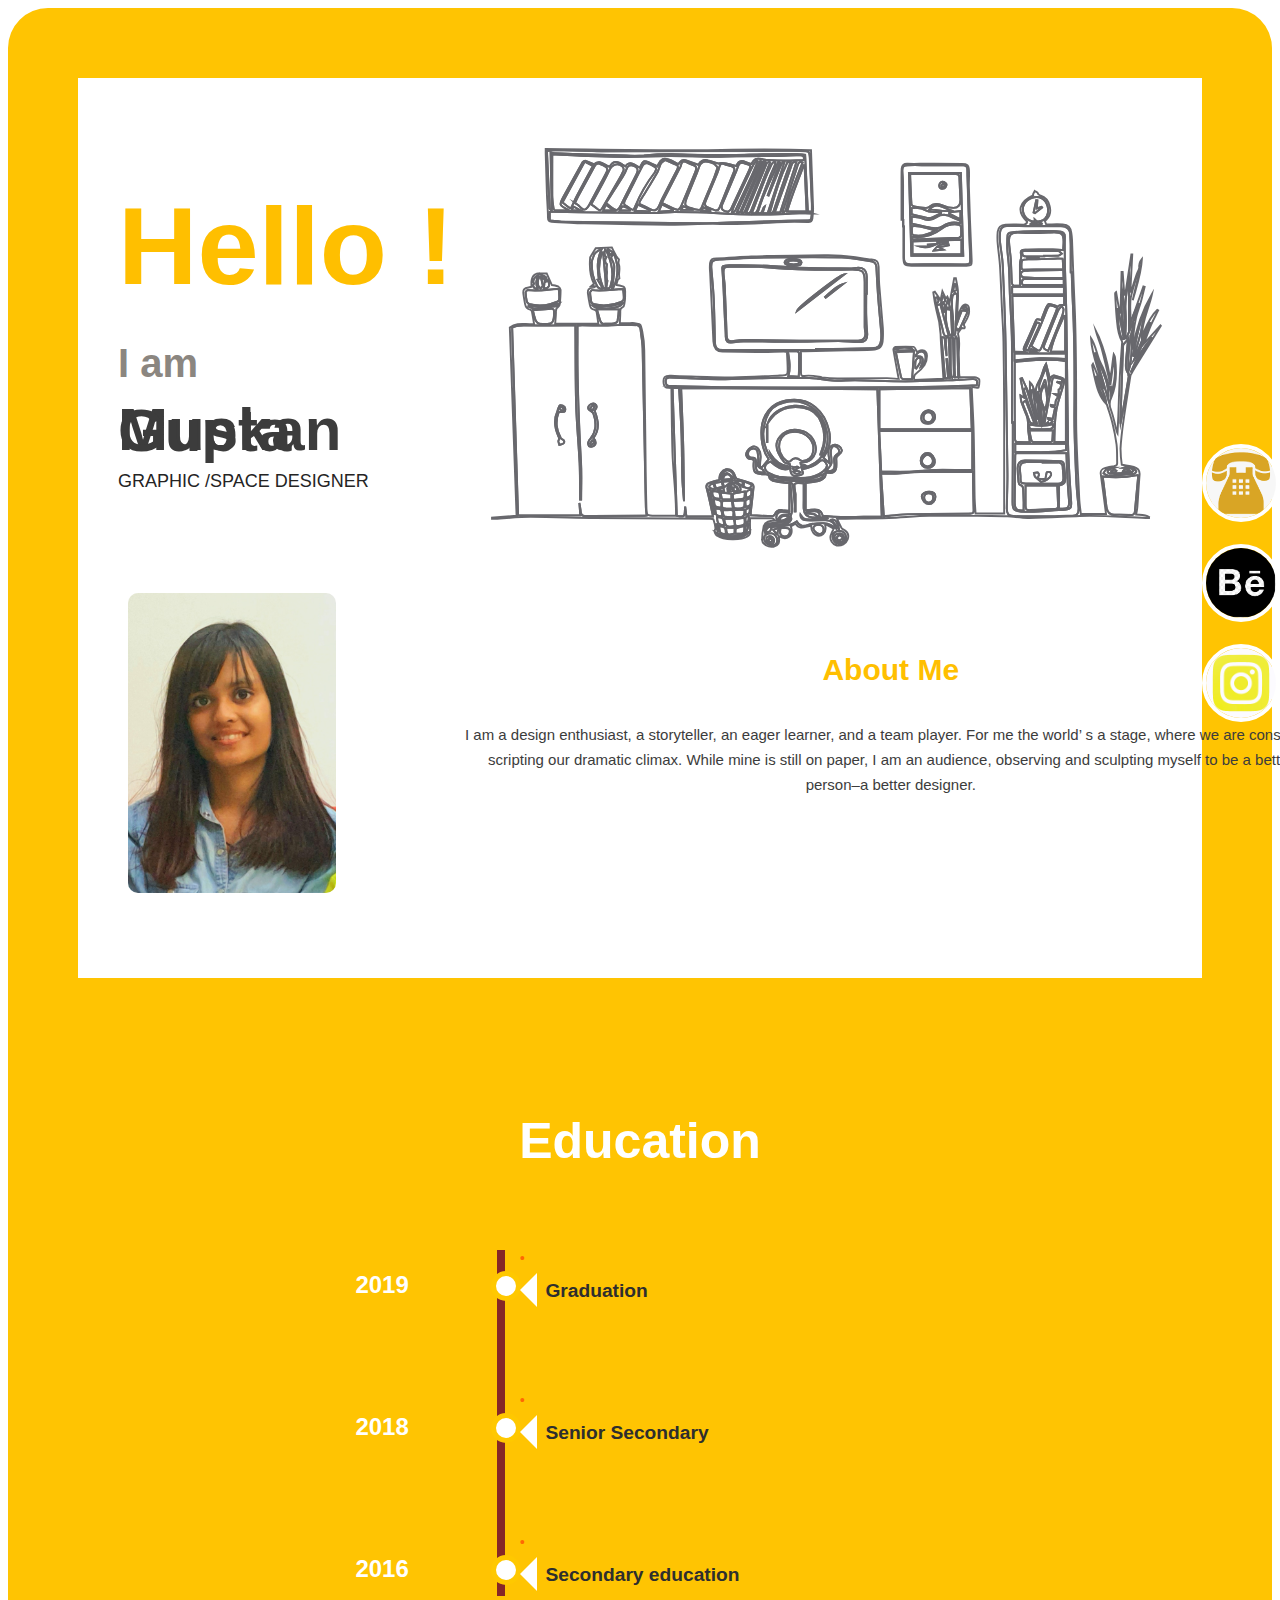
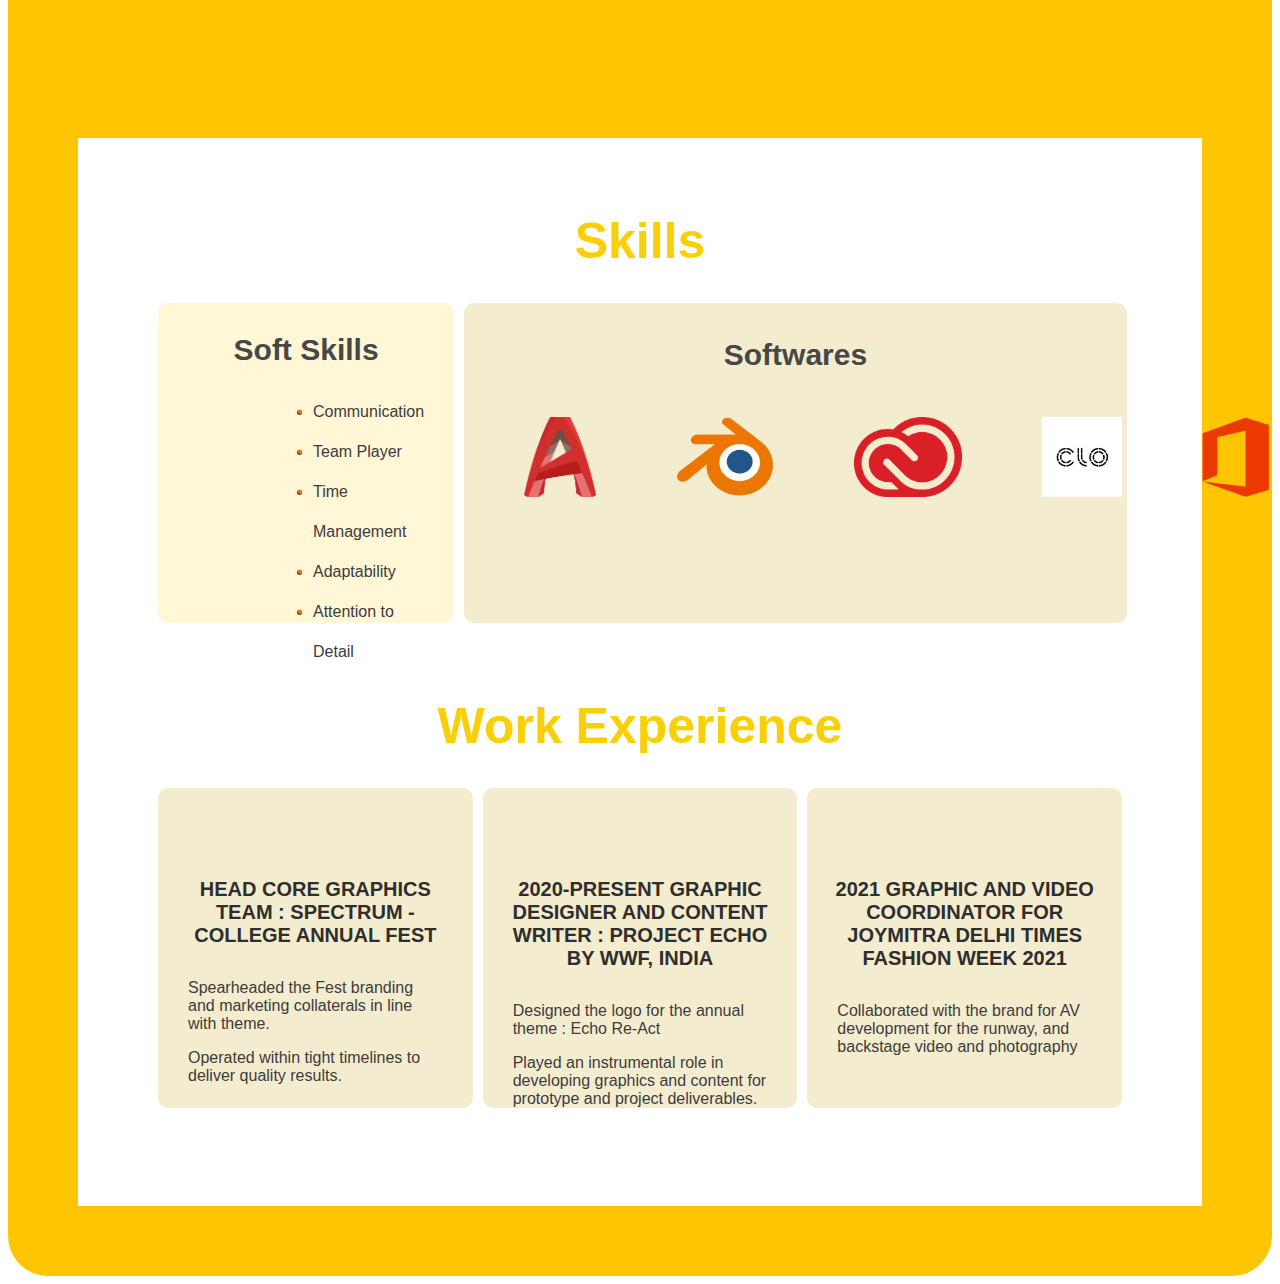
<file: Assignment 2/indexr.html>
<!DOCTYPE html>
<html lang="en">
<head>
    <meta charset="UTF-8">
    <meta http-equiv="X-UA-Compatible" content="IE=edge">
    <meta name="viewport" content="width=device-width, initial-scale=1.0">
    <title>Document</title>
    <link rel="stylesheet" href="mainr.css">
</head>
<body>
    <section id="bg">
        
    </section>
    <section id="Cover">
        <div class="intro">
            <h2> Hello ! </h2>
            <p> I am </p>
            <h4> Muskan Gupta </h4>
            <h5> Graphic /Space Designer </h5>
            
        </div>
        
        <div class="map">
            <img src="SVG\cover.svg" alt="cover">
        </div>
        </section>

        <section id="About">
            <div id="image">
                <img src="images\profile.jpg" alt="" height="300px">
            </div>
            <div id="text" >
                <h1> About Me </h1>
                <h6>I am a design enthusiast, a storyteller, an eager learner, and a team
                    player. For me the world’ s a stage, where we are constantly
                    scripting our dramatic climax. While mine is still on paper, I am an
                    audience, observing and sculpting myself to be a better person–a
                    better designer.</h6>
          </div>
        </section>
        <section id="education">
            <h1> Education </h1>
            <div class="timeline">
                <ul>
                    <li class="timeline-item">
                        <div class="timeline-element">
                            <a href="#">Graduation</a>
                            <span class="date">2019</span>
                            <span class="circle"></span>
                        </div>
                        <div class="timeline-content">
                            <p>National Institute of Fashion Technology,Delhi</p>
                        </div>
                    </li>
                    <li class="timeline-item">
                        <div class="timeline-element">
                            <a href="#"> Senior Secondary</a>
                            <span class="date">2018</span>
                            <span class="circle"></span>
                        </div>
                        <div class="timeline-content">
                            <p>PCM- Eco </p>
                            <p>Cambridge School Noida</p>
                            
                        </div>
                    </li>
                    <li class="timeline-item">
                        <div class="timeline-element">
                            <a href="#"> Secondary education</a>
                            <span class="date">2016</span>
                            <span class="circle"></span>
                        </div>
                        <div class="timeline-content">
                            <p> Class 10</p>
                            <p>Cambridge School Noida</p>
                            
                        </div>
                    </li>
                </ul>
            </div>
        </section>

        <section id="skills" >

        

        </section>

       

        <section id="Skills">
            <h1> Skills </h1>


            <div class="row">
                <div class="column1" style="background-color:rgb(255, 247, 213);">
                  <div class="soft">
                    <h2>Soft Skills</h2>
                        <ul>
                           <li>Communication</li>
                           <li>Team Player</li>
                           <li>Time Management</li>
                           <li>Adaptability</li>
                           <li>Attention to Detail</li>
                    </ul>
                  </div>
                </div>
                <div class="column2" style="background-color:#f4ecce;">
                    
                     
                    <h2>Softwares</h2>
                  
                  <div id="software">
                   <div class="img1"><img src="images\auto.png" alt=""></div>
                    <img src="images\Blender.png" alt="">
                    <img src="images\Creative_Cloud.svg.png" alt="">
                    <img src="images\clo.jpg" alt="">
                    <img src="images\office.png" alt="">
                    <img src="images\figma.png" alt="">
                  </div>
                
                </div>
              </div>
        </section>


        <section id="work">
            <h1> Work Experience </h1>


            <div class="row">
                <div class="column" style="background-color: #f4ecce;">
                  <h2>Head Core Graphics Team : Spectrum -College Annual Fest</h2>
                  <p>Spearheaded the Fest branding and marketing collaterals
                    in line with theme.</p>
                   <p> Operated within tight timelines to deliver quality results.
                    </p>
                </div>
                <div class="column" style="background-color:#f4ecce;">
                  <h2>2020-Present
                    Graphic Designer and Content Writer : Project Echo by
                    WWF, India
                    </h2>
                  <p>
                    Designed the logo for the annual theme : Echo Re-Act </p>
                   <p>Played an instrumental role in developing graphics and
                    content for prototype and project deliverables.
                  </p>
                </div>
                <div class="column" style="background-color:#f4ecce" >
                  <h2>2021
                    Graphic and Video Coordinator for JoyMitra
                    Delhi Times Fashion Week 2021
                    </h2>
                  <p>Collaborated with the brand for AV development for
                    the runway, and backstage video and photography
                    </p>
                </div>
              </div>
        </section>

        <section id="contact">
            <div id="phone">
                <img src="images\phone.png" alt="">
                
            </div>
        </section>
        <section id="contact">
            <div id="insta">
                <a href="https://www.instagram.com/"><img src="images\insta.jpg" alt=""></a>
                
            </div>
        </section>

        <section id="contact">
            <div id="behance">
                <a href="https://www.behance.net/muskang2">
                    <img src="images\behance.png" alt="">
                </a>
                
            </div>
               
                
            
        </section>

       


    
</body>
</html>
</file>
<file: Assignment 2/mainr.css>
body {
    border: 70px solid rgb(255, 196, 2);
    border-radius: 40px;
    
    @import url('https://fonts.googleapis.com/css2?family=Roboto:ital,wght@0,100;0,300;0,400;0,500;0,700;0,900;1,100;1,300;1,400;1,500;1,700;1,900&display=swap'); 
    
    @import url('https://fonts.googleapis.com/css2?family=Caveat:wght@500&family=Teko:wght@300;400;500;600;700&display=swap');
}
  
/* 
   light #E3E3E3
   mid #D64D2
  dark  #8B8680
   yellow  #FFDF00
   orche  #EFB90A */

  



div #bg {
    width: 800px;
    
    margin-left:auto ;
    margin-right: auto;
    background-color: rgb(18, 118, 206);

}
#Cover {
    position: relative;
    height: auto;
    width: auto;
    margin-top: 30px;
    padding: 40px;
   
    display: flex;
    justify-content: space-around;
    font-family: 'Teko', sans-serif;
}
div .intro{
    
    display: flex;
    width: 1300px;
    margin-right: auto;
    margin-left: auto;
    margin-top: 60px;
    justify-content: center;
    
}



div .map {
    display: inline;
    width: 1300px;
}
#Cover .map img {
    display: block;
    margin-right: auto;
    margin-left: auto;
    height: 400px;
}

.intro h2 {
 font-size: 110px;
 margin: 0;
 color: #ffbf00;
 font-family: 'Teko', sans-serif;
 line-height: 15px;
 margin-top: 90px;
}

.intro p {
    font-size: 40px;
    color: #8B8680;
    line-height: 1px;
    font-family: 'Teko', sans-serif;
    font-weight:600;
    margin:0px;
    margin-top: 110px;
}

.intro h4 {
    font-size: 60px;
    color: #3c3c3c;
   line-height: 1px;
    font-family: 'Teko', sans-serif;
    font-weight:600;
   margin-top: 65px;
   margin-bottom: 0px;
}
.intro h5 {
    font-size: 18px;
    color: #242424;
   line-height: 1px;
    font-family: 'Roboto', sans-serif;
    text-transform: uppercase;
    font-weight:300;
   margin-top: 50px;
   margin-bottom: 0px;
}

#About {
    /* background-color: #ffeebc; */
   display: flex;
    height: 385px;
    width: 1300px;
    margin-left: auto;
    margin-right: auto;
    margin-top:5px;}

#About h6 {
    text-align: center;
    padding-left: 60px;
    padding-right: 60px;
    font-family: 'Roboto', sans-serif;
    color: #3c3c3c;
    font-size: 15px;
    font-weight: 300;
    line-height: 25px;
}
#About h1 {
    text-align: center;
    padding: 40px;
    padding-bottom: 0px;
    font-family: 'teko', sans-serif;
    color:#ffbf00;
font-size: 30px;}
#image {
    padding-left: 50px;
}
#image img {
    border-radius: 10px;
}

#text {
    padding-left: 68px;
}

.row {
    display: flex;
    gap: 10px;
}
#work {
    display: block;
    padding-left: 80px;
    padding-right: 80px;
}

.column {
    float: left;
    width: 33.33%;
    padding: 10px;
    height: 300px;
    border-radius: 10px; }


 
#education {
    margin-left: auto;
    margin-right: auto;
    background-color: rgb(255, 196, 2);
    width: 1300;
    height: 700px;
    border-radius: -10px;
    padding-top: 60px;
}

#education h1 {
    text-align: center;
    padding: 40px;
    padding-bottom: 0px;
    font-family: 'teko', sans-serif;
    color:#ffffff;
    font-size: 50px;
}

    .timeline{
       
        margin: 75px auto;
        width: 600px;
        justify-items: center;
       
    }
    .timeline ul{
        list-style: none;
        margin-left: 120px;
        padding-left: 30px;
        border-left: 8px solid #862727;
    }
    .timeline li{
        list-style: none;
        margin: 80px 0;
        position: relative;
    }
    .timeline a{
        text-align: center;
        text-decoration: none;
        font-size: 1.2em;
        color: #2e2e2e;
        position: absolute;
        padding-top: 10px;
        top: 20px;
        z-index: 2;
        transition: 0.2s linear;
        font-family: 'Teko', sans-serif;
        font-weight: 600;
        padding-left: 10px;

    }
    .timeline .date{
        position: absolute;
        top: 50%;
        left: -180px;
        margin-top: -10px;
        font-size: 1em;
        font-family: 'Teko', sans-serif;
        font-weight: 600;
        font-size: 24px;
        color: #ffffff;
    }
    .timeline .circle{
        position: absolute;
        top: 50%;
        left: -44px;
        margin-top: -10px;
        width: 20px;
        height: 20px;
        background: #ffffff;
        border: 5px solid #ffc800;
        border-radius: 50%;
    }
    .timeline .timeline-content{
        max-height: 20px;
        padding: 20px 20px 0 20px;
        border: 2px solid transparent;
        border-radius: 10px;
        position: relative;
        transition: 0.2s linear;
    }
    .timeline .timeline-content::before,
    .timeline .timeline-content::after{
        content: '';
        width: 0;
        height: 0;
        position: absolute;
        right: 100%;
        border: solid transparent;
        transition: 0.2s linear;
       
    }
    .timeline .timeline-content::before{
        border-right-color:inherit;
        border-width: 20px;
        top: 50%;
        margin-top: -20px;
        background-color:transparent;
    }
    .timeline .timeline-content::after{
        border-right-color: #ffffff;
        border-width: 17px;
        top: 50%;
        margin-top: -17px;
    }
    .timeline .timeline-content p{
        max-height: 0;
        color: transparent;
        margin-bottom: 15px;
        transition: 0.2s linear;
        font-family: 'Roboto', sans-serif; ;
    }
    
    .timeline .timeline-item:hover a{
        transform: translateX(42px);
    }
    .timeline .timeline-item:hover .circle{
        background: #ff6803;
    }
    .timeline .timeline-item:hover .timeline-content{
        max-height: 180px;
        border-color: #ffbf40;
        background-color: #ffffff;
        margin-right: 20px;
        transform: translateX(20px);
    }
    .timeline .timeline-item:hover .timeline-content p{
        max-height: 200px;
        color: #2b2b2b;
    }


    #Skills h1 {
        text-align: center;
        padding: 40px;
        padding-bottom: 0px;
        font-family: 'teko', sans-serif;
        color:#f9d006;
        font-size: 50px; }

        .row {
            display: flex;
            gap: 10px;
        }
        #Skills {
            display: block;
            padding-left: 80px;
            padding-right: 80px;
        }
        
        .column1 {
            float: left;
            width: 33.33%;
            padding: 10px;
            height: 300px;
            border-radius: 10px; }
        .column2 {
            float: left;
            width: 66.66%;
            padding: 10px;
            height: 300px;
            border-radius: 10px; }

        .column2 img {
            height: 80px;
        }
            .column2  #software  {
                margin-top: 45px;
           padding-left: 50px;
           padding-right: 15px;
                display: flex;
            gap: 80px;
        }

        .column2 h2 {
            text-align: center;
        /* padding: 40px; */
        padding-bottom: 0px;
        font-family: 'teko', sans-serif;
        color:#474747;
        font-size: 30px; }
       
        .column1 .soft {
            padding: 20px;
        }
        .column1 h2 {
            text-align: center;
        /* padding: 40px; */
        padding-bottom: 0px;
        font-family: 'teko', sans-serif;
        color:#474747;
        font-size: 30px;
         margin-top: 0;
      }
            
        .column1 ul {
         font-family: 'roboto', sans-serif;
         color:#3c3c3c;
         line-height: 40px;
         padding-left: 125px;
        }
        li::before {content: "•"; color:#ff6803 ; size: 2px;
            display: inline-block; width: 1em;
            margin-left: -1em}
      
      #work h1 {
        text-align: center;
        padding: 40px;
        padding-bottom: 0px;
        font-family: 'teko', sans-serif;
        color:#f9d006;
        font-size: 50px; }
     
    .column {
         font-family: 'roboto', sans-serif;
    }
   .column h2 {
       margin-top: 65px;
       padding:15px;
       text-transform: uppercase;
       text-align: center;
       font-size: 20px;
       color:#2e2e2e; }

.column p{
    color: #3c3c3c;
    padding-left: 20px;
    padding-right: 20px;
    
}

#work {
    margin-bottom: 80px;
}

#contact{
    display: inline-block;
}
#contact img {
    width: 70px;
    height: 70px;   
    }

    #phone img, #behance, #insta {
        display: inline-block;
        overflow: hidden;
        position: fixed;
        border:4px solid #ffffff;
        border-radius: 60px;
        position: fixed;
        width: 70px;
        height: 70px;
        bottom: 0;
        right: 0; 

    }

#phone img {
    
    top: 444px;
   
    
}


 #behance {
  
    top: 544px;}
    

#insta {
    top: 644px;
}
</file>
